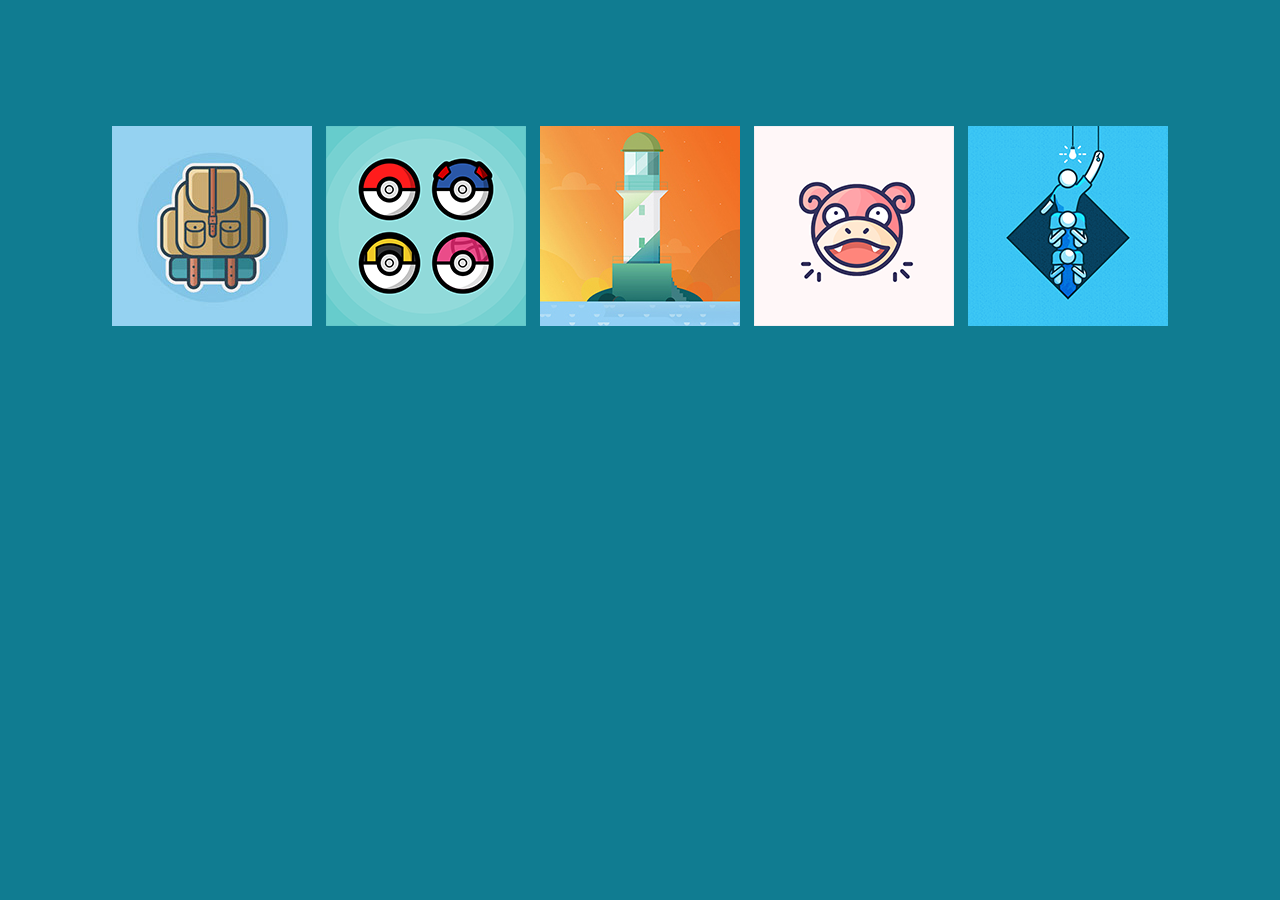
<file: showBox.html>
<!DOCTYPE html>
<html lang="en">
<head>
	<meta charset="UTF-8">
	<link rel="stylesheet" type="text/css" href="styles/boxStyle.css">
	<title>ShowBox</title>
</head>
<body>
	<ul id="show-box">
		<li>
			<a href="#">
				<img src="images/camping.jpg">
				<div class="info">
					<h2></h2>
					<em></em>
					<p></p>
				</div>
			</a>
		</li>
		<li>
			<a href="#">
				<img src="images/ball.png">
				<div class="info">
					<h2></h2>
					<em></em>
					<p></p>
				</div>
			</a>
		</li>
		<li>
			<a href="#">
				<img src="images/lighthouse.jpg">
				<div class="info">
					<h2></h2>
					<em></em>
					<p></p>
				</div>
			</a>
		</li>
		<li>
			<a href="#">
				<img src="images/dribbble.png">
				<div class="info">
					<h2></h2>
					<em></em>
					<p></p>
				</div>
			</a>
		</li>
		<li class="last">
			<a href="#">
				<img src="images/goodday.png">
				<div class="info">
					<h2></h2>
					<em></em>
					<p></p>
				</div>
			</a>
		</li>
	</ul>

	<script src="scripts/addLoadEvent.js"></script>
	<script src="scripts/fixInfo.js"></script>
	<script src="scripts/infoMouseEvent.js"></script>
</body>
</html>
</file>
<file: styles/boxStyle.css>
body
{
	background-color: #107c91;
	text-align:center;
}

#show-box
{
	list-style-type: none;
	height: 200px;
	padding: 0;
	margin-top: 10%;
}

#show-box li
{
	display: inline-block;
	margin-right: 10px;
}

#show-box li.last {
	margin-right: 0;
}

#show-box li a
{
	text-decoration: none;
	overflow: hidden;
	display: block;
	position: relative;
	color: #fff;
}

#show-box li a img
{
	display: block;
}

.info
{
	position: absolute;
	background: rgba(0, 179, 138, 0.8) none repeat scroll 0 0;
	width: 100%;
	height: 100%;
} 

.info h2
{
	font-size: 26px;
	font-weight: 400;
	line-height: 26px;
	text-align:center;
}

.info em
{
	background: rgba(255, 255, 255, 0.3) none repeat scroll 0 0;
    display: block;
    height: 5px;
    margin: 0 auto;
    width: 90%;
}

.info p
{
	font-size: 18px;
	line-height: 22px;
	margin:  8px 8px;
}
</file>
